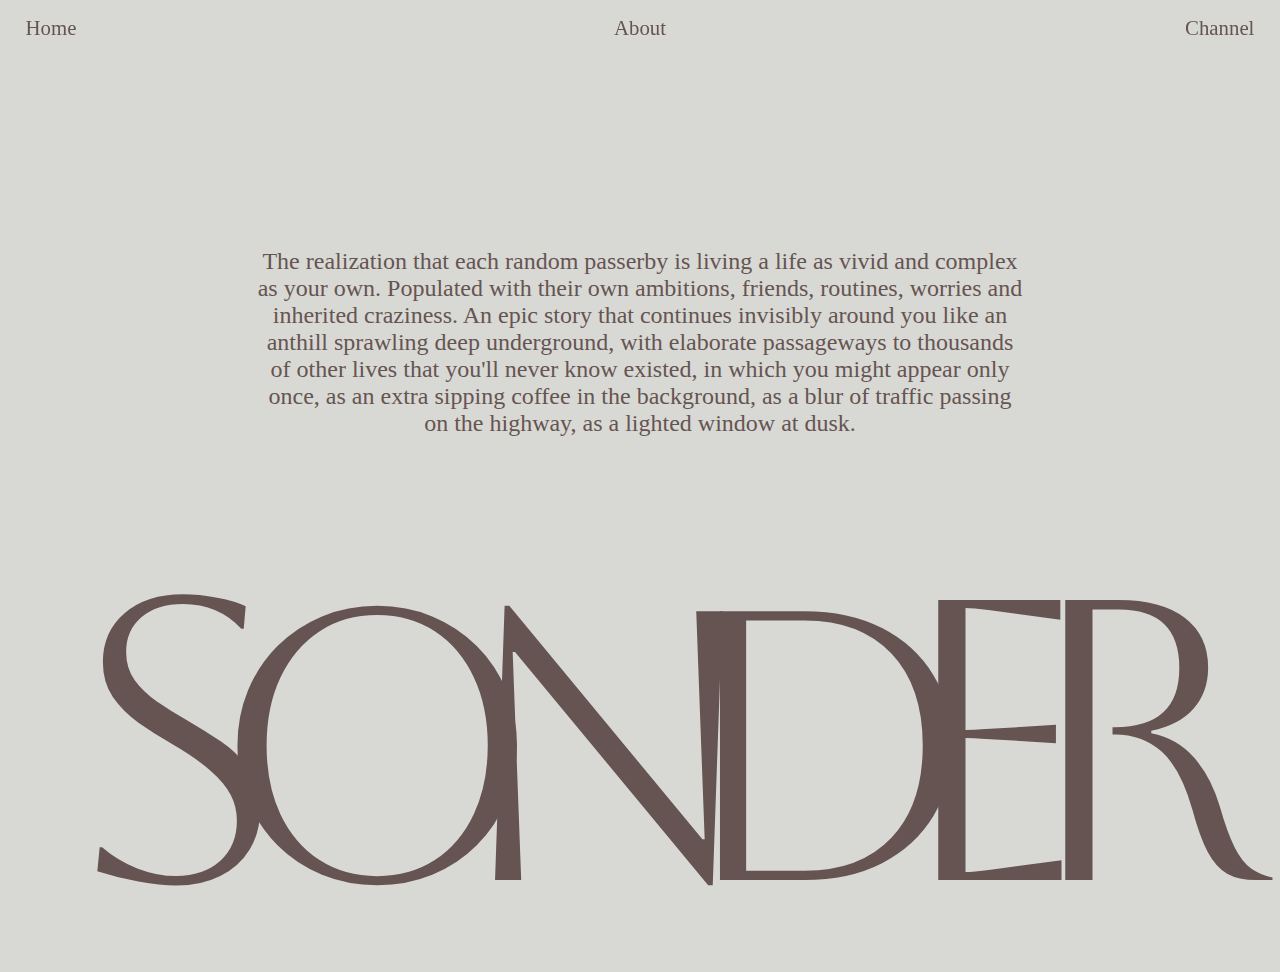
<file: about.html>
<!DOCTYPE html>
<html lang="en">
    <head>
        <meta charset="UTF-8" />
        <title>SONDER</title>
        <meta name="viewport" content="width=device-width, initial-scale=1.0" />
        <link rel="stylesheet" href="https://fonts.googleapis.com/css2?family=Jersey+10&display=swap" />
        <link rel="stylesheet" href="https://fonts.googleapis.com/css2?family=Jomhuria&display=swap" />
        <link rel="stylesheet" href="https://fonts.googleapis.com/css2?family=Josefin+Sans:wght@400&display=swap" />
        <link href="https://fonts.googleapis.com/css2?family=Inria+Serif:ital@1&display=swap" rel="stylesheet">
        <link href="https://fonts.googleapis.com/css2?family=Aboreto&display=swap" rel="stylesheet">
        <link rel="stylesheet" href="index.css" />

    </head>

    <body>
        <nav>
            <div class="nav-items">
              <a href="index.html">Home</a>
              <a href="about.html">About</a>
              <a href="chapters.html">Channel</a>
            </div>
          </nav>
          <main class="maingrid">
            <p>The realization that each random passerby is living a life as vivid and complex as your own. Populated with their own ambitions, friends, routines, worries and inherited craziness. An epic story that continues invisibly around you like an anthill sprawling deep underground, with elaborate passageways to thousands of other lives that you'll never know existed, in which you might appear only once, as an extra sipping coffee in the background, as a blur of traffic passing on the highway, as a lighted window at dusk. </p>
        </main> 

            <div class="title">
                <h1>S</h1><h2>O</h2><h2>N</h2><h2>D</h2><h1>E</h1><h1>R</h1>
            </div>
    </body>
</file>
<file: index.css>
body {
    background-color: rgb(216, 217, 212);
    width: 100vw;
    margin: 0;
}

figure {
    margin: 10px; 
    top: 0;
    left: 0;
    width: auto;
    height: 50vh; 
}

figure img {
    width: auto; 
    max-width: 100%; 
    object-fit: cover; 
    margin-top: 80px; 
    margin-bottom: 20px;

}

nav {
    position: fixed;
    width: 100vw;  
    top: 0;
    z-index: 10;
    display: flex;
    justify-content: center;  /* Center content */
    align-items: center;  
    padding: 1rem 0;
}

.nav-items {
    position: relative;
    width: 100%;
    text-align: center;
}

nav a {
    color: rgb(102, 84, 82);
    text-decoration: none; 
    font-size: 1.3rem; /* Adjust size if needed */
    font-family: 'SeoulHangang', serif;    
    position: absolute; /* Position links individually */
}

nav a:nth-child(1) { 
    left: 2%;
}

nav a:nth-child(2) { 
    position: relative; 
}

nav a:nth-child(3) { 
    right: 2%;
}

nav a:hover {
    color: rgb(66, 43, 41);
    transition: color 0.3s ease;
}

/* Create the underline effect */
nav a::after {
    content: ""; 
    position: absolute;
    left: -10%;
    bottom: 40%; /* Moves the line to the middle of the text */
    width: 120%;
    height: 3px;
    background-color: rgb(66, 43, 41);
    transform: scaleX(0); /* Initially hidden */
    transform-origin: center;
    transition: transform 0.3s ease;
}

nav a:hover::after {
    transform: scaleX(1); /* Expands on hover */
}

.maingrid {
    display: flex;
    justify-content: center;
    align-items: center;
    height: 70vh;
    width: 60vw;
    margin: 0 auto;
    text-align: center;
    position: relative;
    top: 3vh;}

p {
    font-family: 'InriaSerif', serif;
    font-size: 1.5rem;
    color: rgb(102, 84, 82);
}

h1 { 
    font-size: 25rem; 
    font-family: 'Aboreto', serif;
    font-weight: 100;
    margin: -10px;
    padding: 0;
    line-height: 0.6;
    letter-spacing: -0.15em;
    color: rgb(102, 84, 82);
    margin-bottom: -20px;
}

h2 { 
    font-size: 24rem; 
    font-family: 'Aboreto', serif;
    font-weight: 100;
    margin: -10px;
    line-height: 0.6; 
    letter-spacing: -0.20em;
    padding: 0;
    color: rgb(102, 84, 82);
    margin-bottom: -20px;
}

h3 { 
    font-size: 2.5rem; 
    justify-self: start;
    font-family: "Playfair";
    font-weight: lighter;
    margin: 0;
    padding: 0;
    color: rgb(102, 84, 82);
    justify-self: start;
}

h4 { 
    font-size: 1.3rem; 
    justify-self: start;
    font-family: "Playfair";
    font-weight: lighter;
    margin: 2px;
    color: rgb(102, 84, 82);
    opacity: 0.5;
    justify-self: end;
}

.title {
    display: flex; 
    justify-content: center; 
    align-items: baseline; 
    gap: 0;
    margin-bottom: -20px;  /* Remove margin at the bottom of the container */
    padding-bottom: -20px;
}

.chapter {
    display: grid;
    grid-template-columns: 0.5fr 2fr; 
    grid-template-rows: auto;
    width: 80vw; 
    margin: 0 auto; 
    gap: 20px;
    padding-bottom: 80px;
}

.chapter a h3 {
    position: relative;
    padding-left: 35px; /* Adds space for the line */
}

.chapter a h3::before {
    content: "";
    position: absolute;
    left: 0;
    top: 0;
    height: 100%;
    width: 8px; /* Thickness of the vertical line */
    background-color: rgb(102, 84, 82);
    opacity: 50%;
}

.chapter a {
    text-decoration: none; 
    color: inherit; 
    display: inline-block;
    position: relative;
}

.chapter a h3::after {
    content: "";
    position: absolute;
    left: 50%;
    bottom: 20px;
    width: 0;
    height: 4px;
    background-color: rgb(102, 84, 82); /* Match h3 color */
    transition: width 0.3s ease-in-out, left 0.3s ease-in-out;
}

.chapter a:hover h3::after {
    width: 60%;
    left: 10%;
}

.chapter a:active h3 {
    opacity: 50%;
}

.chapter2 {
    display: grid;
    grid-template-columns: 2fr 0.5fr; 
    grid-template-rows: auto;
    width: 80vw; 
    margin: 0 auto; 
    gap: 20px;
    padding-bottom: 80px;
}

.chapter2 a h3 {
    position: relative;
    padding-right: 35px; /* Space for the vertical line */
    display: inline-block;
}

/* Vertical line on the right */
.chapter2 a h3::after { 
    content: "";
    position: absolute;
    right: 0;
    top: 0;
    height: 100%;
    width: 8px; /* Thickness of the line */
    background-color: rgb(102, 84, 82);
    opacity: 50%;
}

/* Underline effect */
.chapter2 a h3::before {
    content: "";
    position: absolute;
    left: 50%;
    bottom: 20px;
    width: 0;
    height: 4px;
    background-color: rgb(102, 84, 82);
    transition: width 0.3s ease-in-out, left 0.3s ease-in-out;
}

.chapter2 a:hover h3::before {
    width: 85%;
    left: 0%;
}

.chapter2 a:active h3 {
    opacity: 50%;
}

.text {
    width: 80vw;
    margin: 0 auto;
    padding-bottom: 50px;
}
</file>
